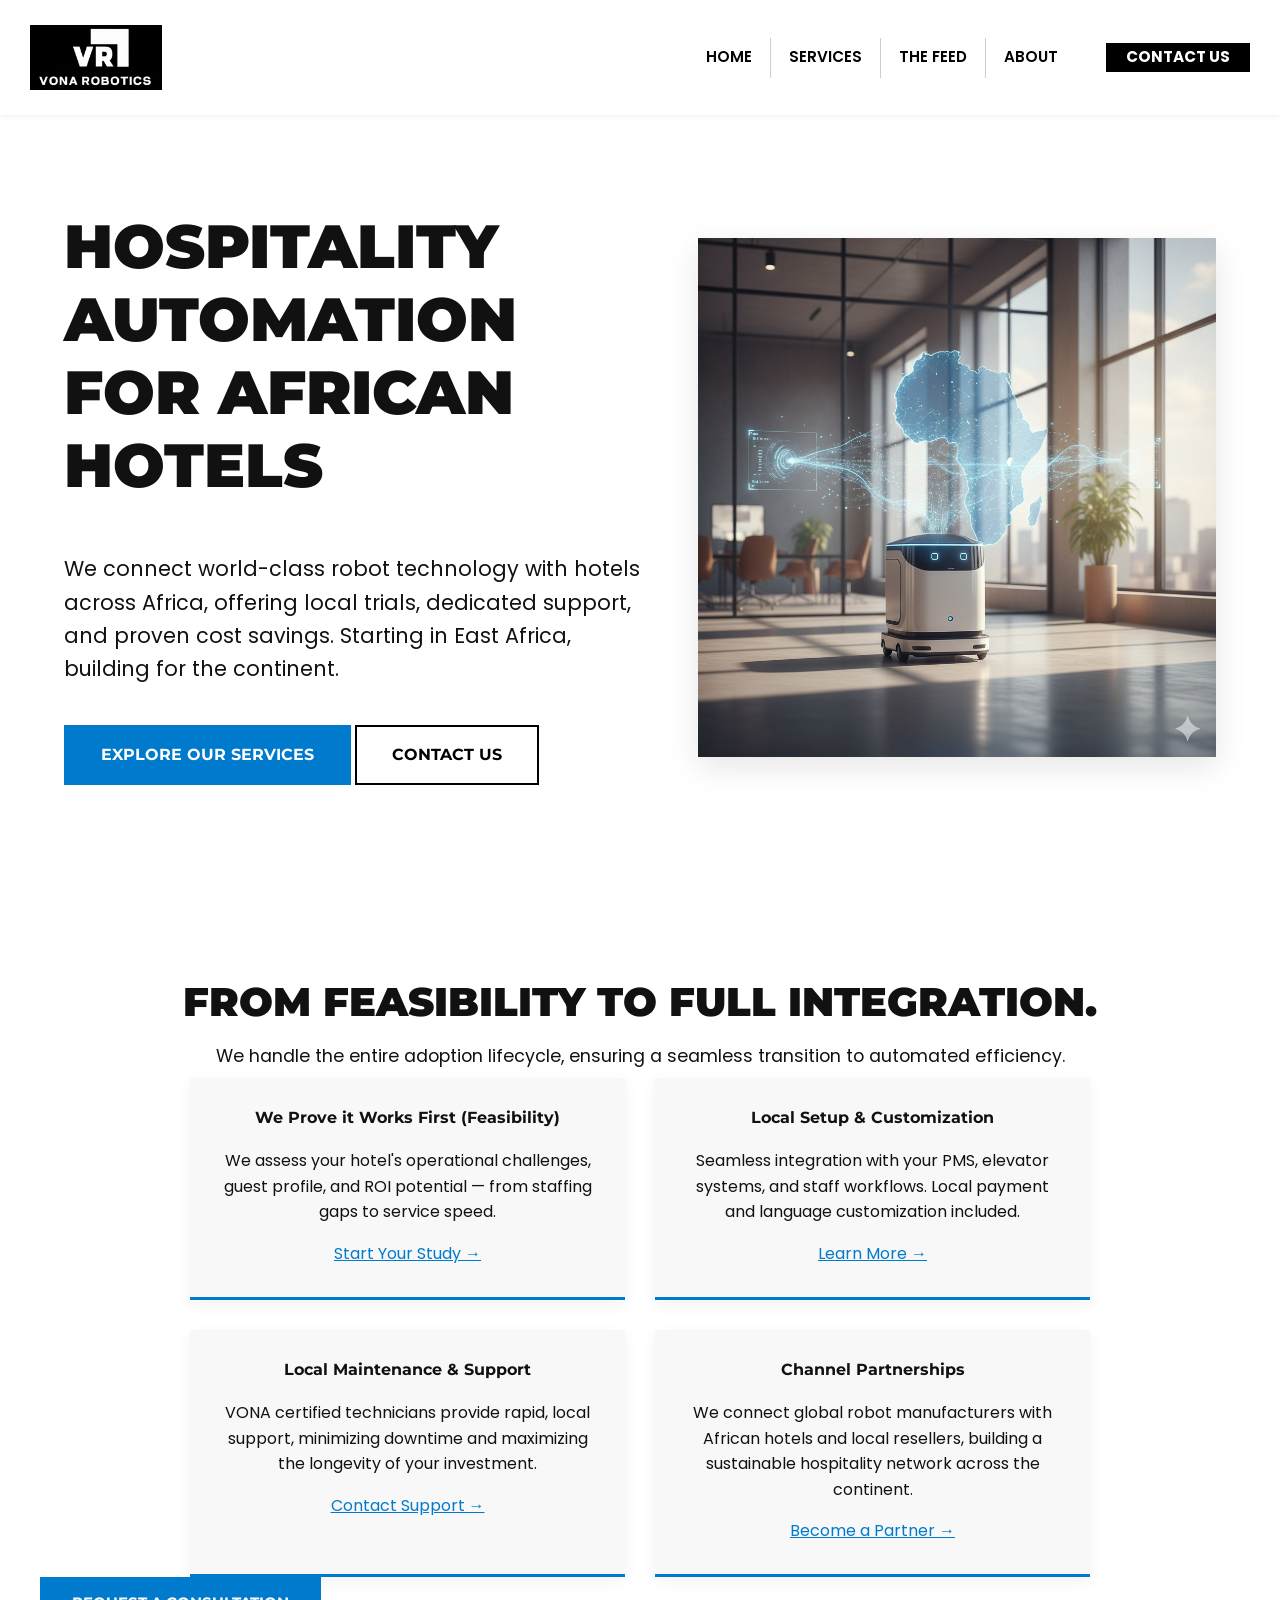
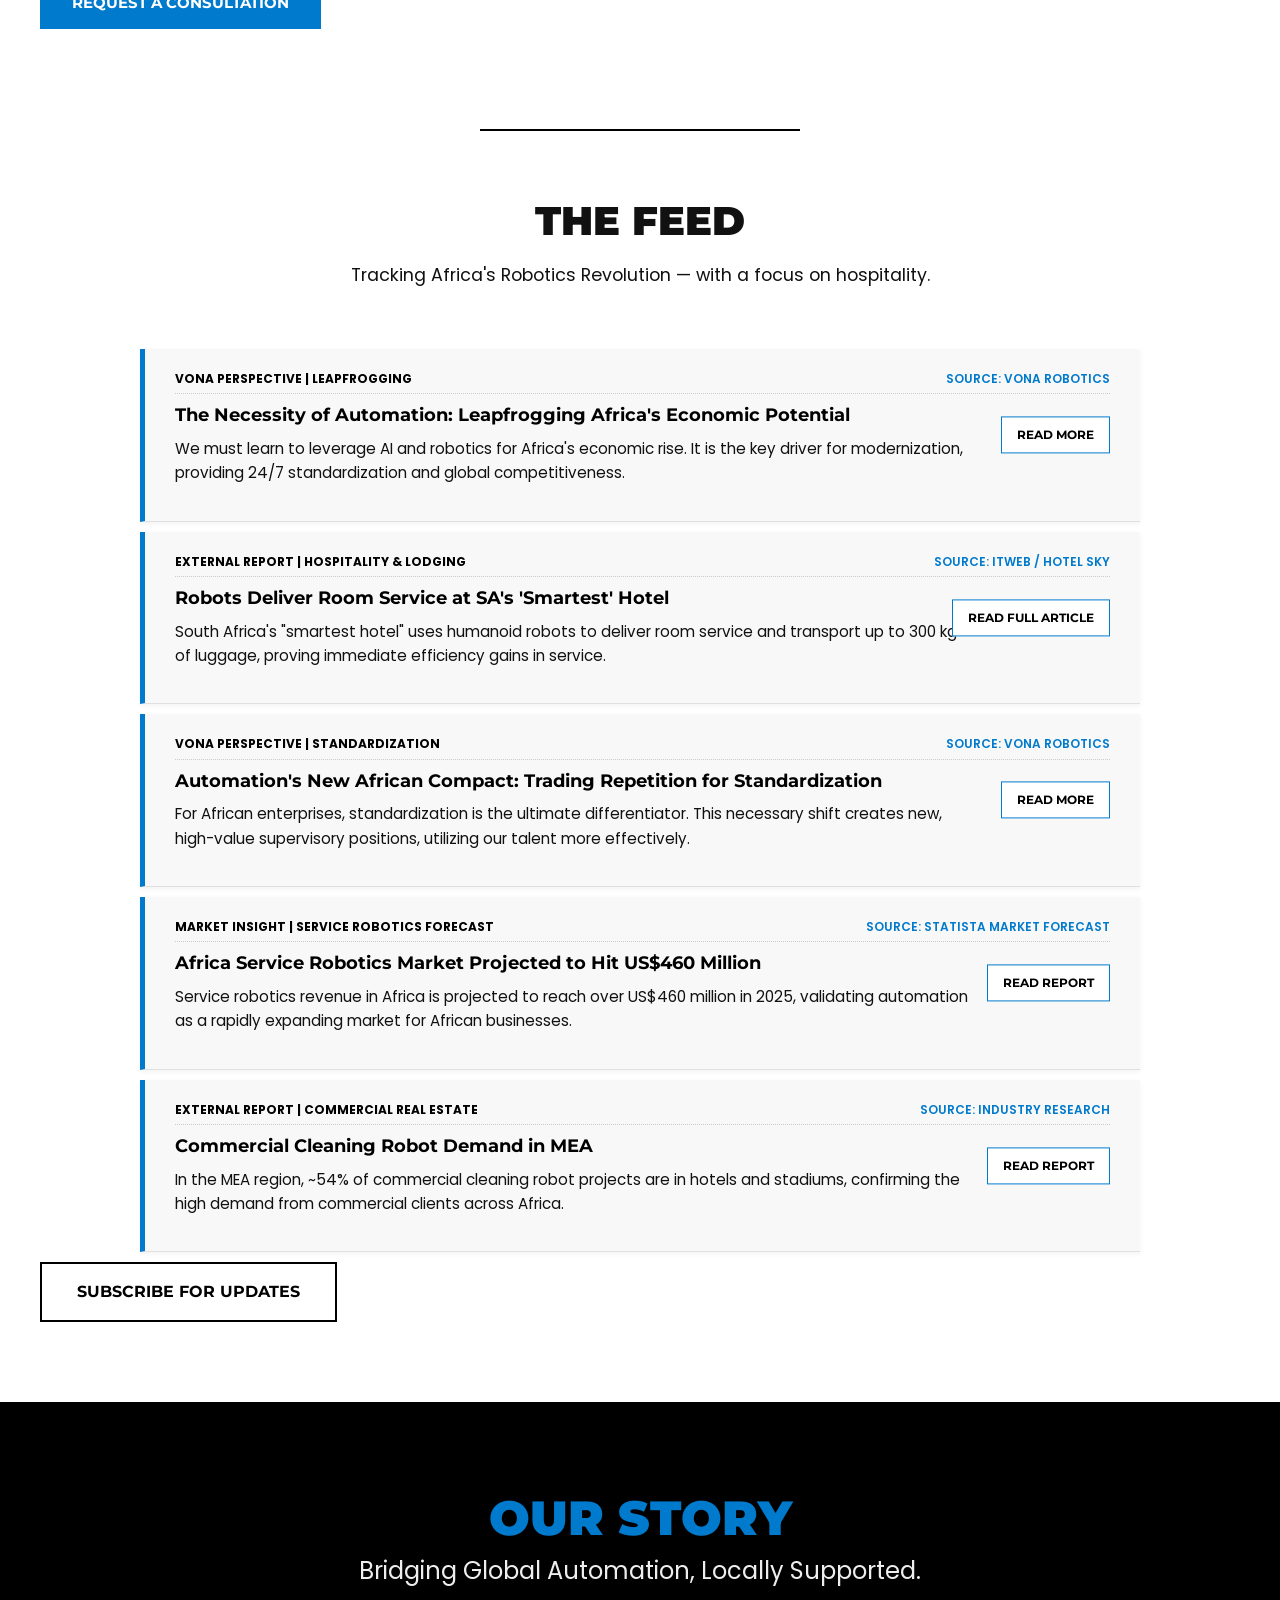
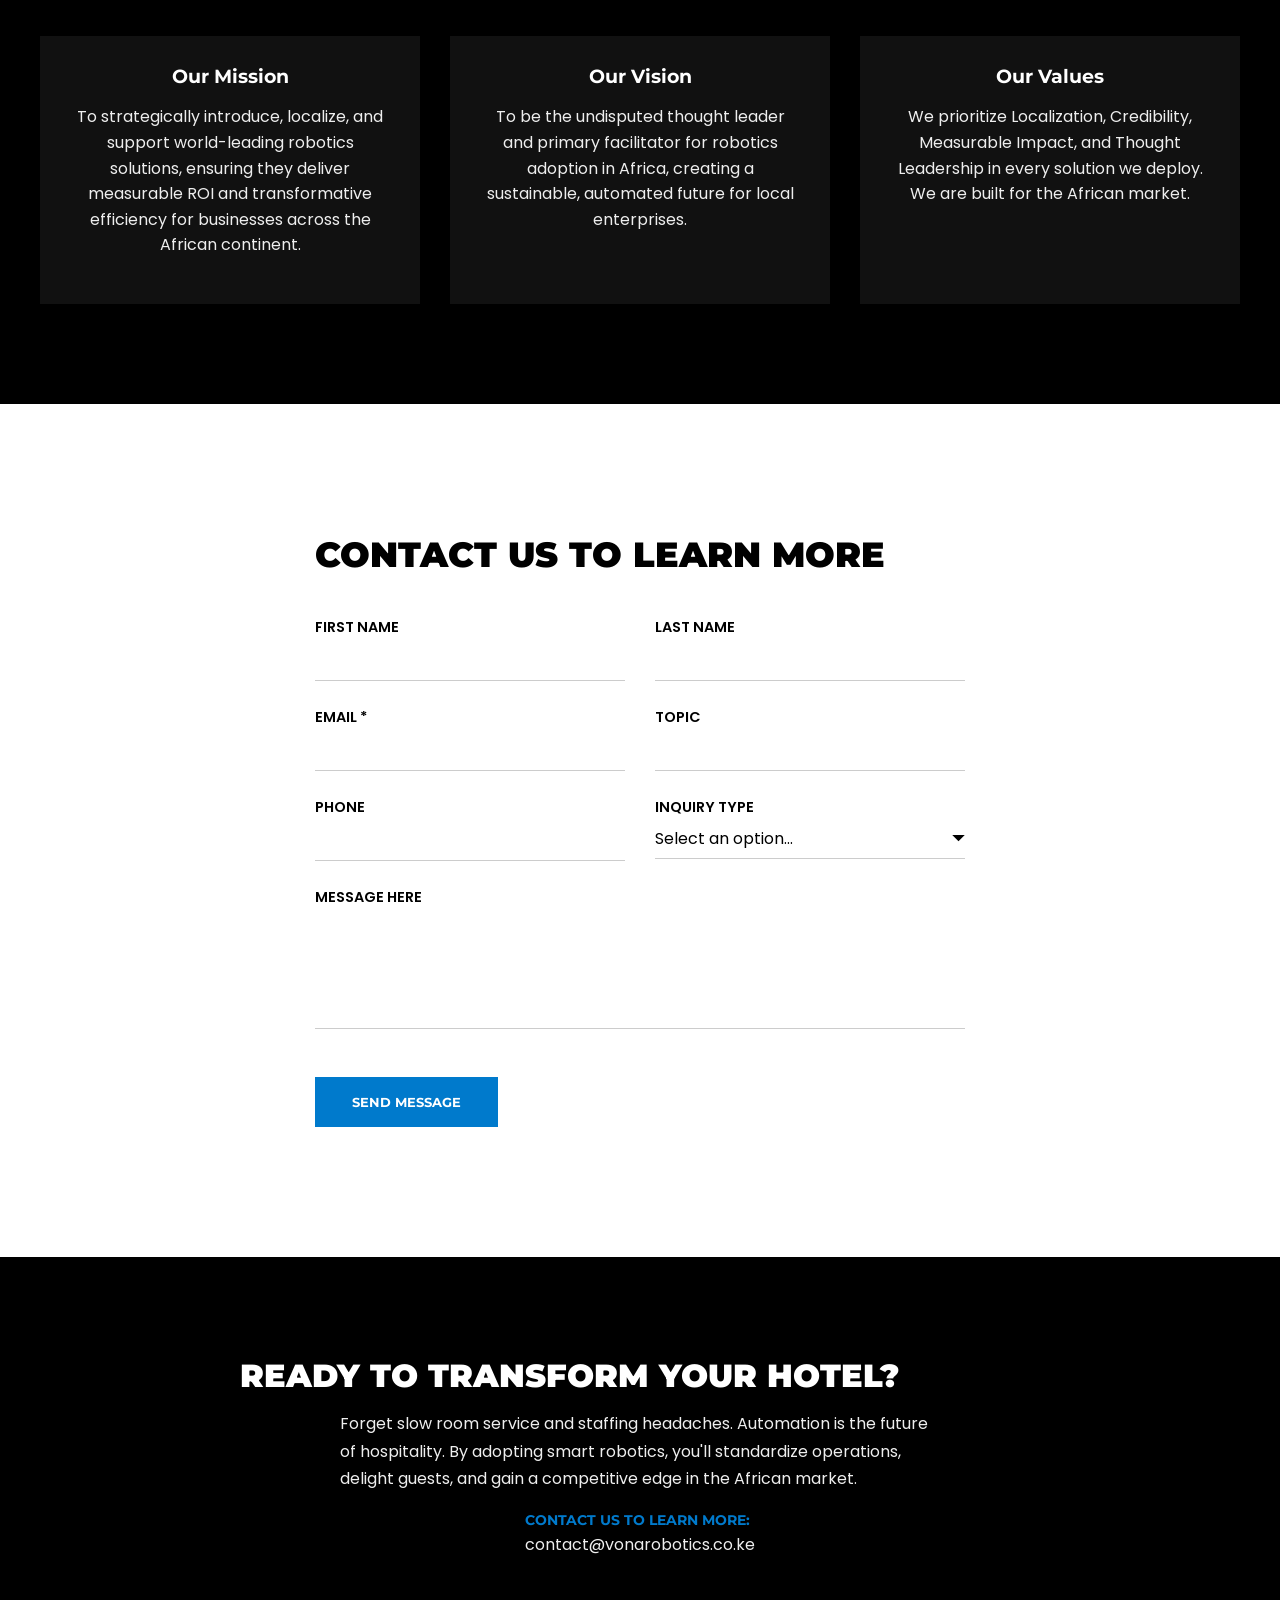
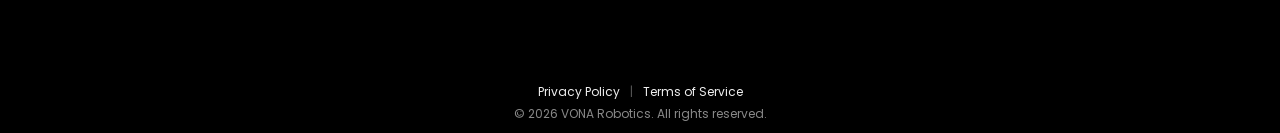
<file: index.html>
<!DOCTYPE html>
<html lang="en">
<head>
    <meta charset="UTF-8">
    <meta name="viewport" content="width=device-width, initial-scale=1.0">
    <title>VONA Robotics | Hospitality Automation for African Hotels</title>
    
    <link rel="icon" type="image/jpeg" href="/images/favcon.jpeg"> 

    <meta name="google-site-verification" content="jH5jkGkSDokmQdCrhnlFsNh_spfPh4H89iLVGL64c9E" />
    
    <script async src="https://www.googletagmanager.com/gtag/js?id=G-3T668QFNGD"></script>
    <script>
      window.dataLayer = window.dataLayer || [];
      function gtag(){dataLayer.push(arguments);}
      gtag('js', new Date());

      gtag('config', 'G-3T668QFNGD');
    </script>
    <link href="https://fonts.googleapis.com/css2?family=Montserrat:wght@400;700;900&family=Poppins:wght[300;400;600]&display=swap" rel="stylesheet">
    <link rel="stylesheet" href="styles.css">
    <script src="script.js"></script> 
</head>
<body>

    <header class="header white-header">
        <a href="#hero" class="logo">
            <img src="images/logo.png" alt="VONA Robotics Logo" class="logo-image">
        </a>
        <nav class="nav">
            <a href="#hero" class="nav-item">HOME</a>
            <a href="#services" class="nav-item">SERVICES</a>
            <a href="#the-feed" class="nav-item">THE FEED</a>
            <a href="#about" class="nav-item">ABOUT</a>
            <a href="#contact" class="cta-nav-button">CONTACT US</a>
        </nav>
        <button class="mobile-menu-toggle" aria-label="Toggle navigation">&#9776;</button>
    </header>
    <div class="mobile-menu-overlay" id="mobileMenu">
        <button class="close-menu-btn">&times;</button>
        <a href="#hero">HOME</a>
        <a href="#services">SERVICES</a>
        <a href="#the-feed">THE FEED</a>
        <a href="#about">ABOUT</a>
        <a href="#contact" class="cta-mobile-button">CONTACT US</a>
    </div>

    <main>
        
        <section id="hero" class="hero-section light-hero">
            <div class="hero-content">
                <h1 class="headline">HOSPITALITY AUTOMATION FOR AFRICAN HOTELS</h1>
                <p class="subhead">We connect world-class robot technology with hotels across Africa, offering local trials, dedicated support, and proven cost savings. Starting in East Africa, building for the continent.</p>
                <div class="hero-ctas">
                    <a href="#services" class="cta-button primary">EXPLORE OUR SERVICES</a>
                    <a href="#contact" class="cta-button secondary">CONTACT US</a> 
                </div>
            </div>
            <div class="hero-image-container">
                <img src="images/image1.png" alt="A VONA robot projecting a holographic map of Africa in a modern office." class="hero-image">
            </div>
        </section>

        <section id="services" class="section light-bg">
            <div class="container">
                <h2 class="section-title headline-style">FROM FEASIBILITY TO FULL INTEGRATION.</h2>
                <p class="section-subtitle">We handle the entire adoption lifecycle, ensuring a seamless transition to automated efficiency.</p>
                <p class="section-subtitle-small" style="margin-top: -1.5rem; margin-bottom: 2rem; font-size: 1.2rem; color: #0066b3; font-weight: 500;">
                <div class="services-content-wrapper single-column-grid">
                    <div class="services-grid">
                        <div class="service-card">
                            <i class="fas fa-search"></i>
                            <h4>We Prove it Works First (Feasibility)</h4>
                            <p>We assess your hotel's operational challenges, guest profile, and ROI potential — from staffing gaps to service speed.</p>
                            <a href="#contact" class="text-link">Start Your Study &rarr;</a>
                        </div>
                        <div class="service-card">
                            <i class="fas fa-globe-africa"></i>
                            <h4>Local Setup & Customization</h4>
                            <p>Seamless integration with your PMS, elevator systems, and staff workflows. Local payment and language customization included.</p>
                            <a href="#contact" class="text-link">Learn More &rarr;</a>
                        </div>
                        <div class="service-card">
                            <i class="fas fa-tools"></i>
                            <h4>Local Maintenance & Support</h4>
                            <p>VONA certified technicians provide rapid, local support, minimizing downtime and maximizing the longevity of your investment.</p>
                            <a href="#contact" class="text-link">Contact Support &rarr;</a>
                            <p style="margin-top: 0.75rem; font-size: 0.9rem; color: #00a86b; font-weight: 600;">
                        </div>
                        <div class="service-card">
                            <i class="fas fa-handshake"></i>
                            <h4>Channel Partnerships</h4>
                            <p>We connect global robot manufacturers with African hotels and local resellers, building a sustainable hospitality network across the continent.</p>
                            <a href="#contact" class="text-link">Become a Partner &rarr;</a>
                        </div>
                    </div>
                </div>
                <div class="center-text mt-4">
                    <a href="#contact" class="cta-button primary cta-button-small">REQUEST A CONSULTATION</a>
                </div>
            </div>
        </section>

        <section id="the-feed" class="section light-bg feed-section-compact">
            <div class="container">
                <h2 class="section-title headline-style">THE FEED</h2>
                <p class="section-subtitle">Tracking Africa's Robotics Revolution — with a focus on hospitality.</p>
                
                <div class="feed-content-wrapper">
                    <div class="feed-list">
                        
                        <div class="feed-strip perspective-strip" data-full-content="Africa’s economic potential will not be unlocked by following old industrial models. The only path to rapid global competitiveness is through technological leapfrogging. Automation and robotics are not a luxury; they are the required foundation for modernization. By implementing smart service robots, African enterprises instantly gain 24/7 standardization, measurable ROI, and the critical efficiency needed to compete internationally, especially in high-volume sectors like hospitality. This shift creates the high-value, supervisory roles that drive sustainable growth.">
                            <div class="feed-meta">
                                <span class="feed-category">VONA Perspective | Leapfrogging</span>
                                <span class="attribution">Source: VONA Robotics</span> 
                            </div>
                            <h3>The Necessity of Automation: Leapfrogging Africa's Economic Potential</h3>
                            <p class="summary-text">We must learn to leverage AI and robotics for Africa's economic rise. It is the key driver for modernization, providing 24/7 standardization and global competitiveness.</p>
                            <a href="#" class="cta-button secondary small read-more-btn">READ MORE</a>
                        </div>

                        <div class="feed-strip">
                            <div class="feed-meta">
                                <span class="feed-category">External Report | Hospitality & Lodging</span>
                                <span class="attribution">Source: ITWeb / Hotel Sky</span>
                            </div>
                            <h3>Robots Deliver Room Service at SA's 'Smartest' Hotel</h3>
                            <p class="summary-text">South Africa's "smartest hotel" uses humanoid robots to deliver room service and transport up to 300 kg of luggage, proving immediate efficiency gains in service.</p>
                            <a href="https://www.itweb.co.za/article/robots-deliver-room-service-at-sas-smartest-hotel/Olx4z7kn5GWv56km" class="cta-button secondary small" target="_blank">READ FULL ARTICLE</a>
                        </div>

                        

                        <div class="feed-strip perspective-strip" data-full-content="For African enterprises, standardization is the ultimate differentiator against global competition. This necessary shift creates new, high-value supervisory positions focused on technology management, utilizing our talent more effectively and ensuring the longevity of automation investments.">
                            <div class="feed-meta">
                                <span class="feed-category">VONA Perspective | Standardization</span>
                                <span class="attribution">Source: VONA Robotics</span> 
                            </div>
                            <h3>Automation's New African Compact: Trading Repetition for Standardization</h3>
                            <p class="summary-text">For African enterprises, standardization is the ultimate differentiator. This necessary shift creates new, high-value supervisory positions, utilizing our talent more effectively.</p>
                            <a href="#" class="cta-button secondary small read-more-btn">READ MORE</a>
                        </div>

                        <div class="feed-strip">
                            <div class="feed-meta">
                                <span class="feed-category">Market Insight | Service Robotics Forecast</span>
                                <span class="attribution">Source: Statista Market Forecast</span>
                            </div>
                            <h3>Africa Service Robotics Market Projected to Hit US$460 Million</h3>
                            <p class="summary-text">Service robotics revenue in Africa is projected to reach over US$460 million in 2025, validating automation as a rapidly expanding market for African businesses.</p>
                            <a href="https://www.marketsandmarkets.com/Market-Reports/service-robotics-market-681.html" class="cta-button secondary small" target="_blank">READ REPORT</a>
                        </div>

                        <div class="feed-strip">
                            <div class="feed-meta">
                                <span class="feed-category">External Report | Commercial Real Estate</span>
                                <span class="attribution">Source: Industry Research</span>
                            </div>
                            <h3>Commercial Cleaning Robot Demand in MEA</h3>
                            <p class="summary-text">In the MEA region, ~54% of commercial cleaning robot projects are in hotels and stadiums, confirming the high demand from commercial clients across Africa.</p>
                            <a href="https://www.industryresearch.biz/market-reports/commercial-cleaning-robots-market-107178" class="cta-button secondary small" target="_blank">READ REPORT</a>
                        </div>

                    </div>
                </div>

                <div class="center-text mt-4">
                    <a href="#" class="cta-button secondary">SUBSCRIBE FOR UPDATES</a>
                </div>
            </div>
        </section>

        <section id="about" class="section dark-bg">
            <div class="container">
                <h2 class="section-title our-story-title">
                    <span class="headline-style blue-accent">OUR STORY</span> 
                    <span class="sub-headline-style">Bridging Global Automation, Locally Supported.</span>
                </h2>
                <div class="about-grid">
                    <div class="about-card dark-about-card">
                        <h3>Our Mission</h3>
                        <p class="dark-text">To strategically introduce, localize, and support world-leading robotics solutions, ensuring they deliver measurable ROI and transformative efficiency for businesses across the African continent.</p>
                    </div>
                    <div class="about-card dark-about-card">
                        <h3>Our Vision</h3>
                        <p class="dark-text">To be the undisputed thought leader and primary facilitator for robotics adoption in Africa, creating a sustainable, automated future for local enterprises.</p>
                    </div>
                    <div class="about-card dark-about-card">
                        <h3>Our Values</h3>
                        <p class="dark-text">We prioritize Localization, Credibility, Measurable Impact, and Thought Leadership in every solution we deploy. We are built for the African market.</p>
                    </div>
                </div>
            </div>
        </section>

        <section id="contact" class="section light-bg">
            <div class="container contact-flex-center"> 
                <div class="contact-form-container contact-form-wide">
                    <h3 class="contact-form-title">CONTACT US TO LEARN MORE</h3>
                    <form class="contact-form" action="https://formspree.io/f/xpwkwodq" method="POST">
                        <div class="form-row">
                            <div class="form-group-half">
                                <label for="firstName">First Name</label>
                                <input type="text" id="firstName" name="first_name" placeholder="" required>
                            </div>
                            <div class="form-group-half">
                                <label for="lastName">Last Name</label>
                                <input type="text" id="lastName" name="last_name" placeholder="" required>
                            </div>
                        </div>

                        <div class="form-row">
                            <div class="form-group-half">
                                <label for="email">Email *</label>
                                <input type="email" id="email" name="_replyto" placeholder="" required>
                            </div>
                            <div class="form-group-half">
                                <label for="topic">Topic</label>
                                <input type="text" id="topic" name="topic" placeholder="">
                            </div>
                        </div>

                        <div class="form-row">
                            <div class="form-group-half">
                                <label for="phone">Phone</label>
                                <input type="tel" id="phone" name="phone_number" placeholder="">
                            </div>
                            <div class="form-group-half"> 
                                <label for="inquiryType">Inquiry Type</label>
                                <select id="inquiryType" name="inquiry_type">
                                    <option value="">Select an option...</option>
                                    <option value="Feasibility">Feasibility Study</option>
                                    <option value="Support">Local Support & Maintenance</option>
                                    <option value="Partnership">Partnership Inquiry</option>
                                    <option value="General">General Question</option>
                                </select>
                            </div>
                        </div>

                        <div class="form-group-full">
                            <label for="message">Message here</label>
                            <textarea id="message" name="message" placeholder="" rows="4"></textarea>
                        </div>
                        
                        <button type="submit" class="cta-button primary">SEND MESSAGE</button>
                    </form>
                </div>
            </div>
        </section>

        <section id="final-callout" class="section dark-bg">
            <div class="container-narrower"> 
                <h2 class="final-callout-headline smaller-text">READY TO TRANSFORM YOUR HOTEL?</h2>
                <p class="final-callout-text smaller-text">
                    Forget slow room service and staffing headaches. Automation is the future of hospitality. By adopting smart robotics, you'll standardize operations, delight guests, and gain a competitive edge in the African market.
                </p>

                <div class="final-callout-details-consolidated compact-details">
                    <div class="contact-details-block">
                        <h4 class="details-title">CONTACT US TO LEARN MORE:</h4>
                        <p class="details-value">contact@vonarobotics.co.ke</p>
                    </div>
                </div>
            </div>
        </section>
    </main>

    <footer class="footer dark-bg simplified-footer compact-footer final-compact-fix">
        <div class="container">
            <div class="footer-legal-bar">
                <a href="#" class="legal-text">Privacy Policy</a>
                <span class="divider legal-text">|</span>
                <a href="#" class="legal-text">Terms of Service</a>
            </div>
            <div class="footer-bottom">
                &copy; <span id="year" class="legal-text"></span> VONA Robotics. All rights reserved.
            </div>
        </div>
    </footer>

    <script src="script.js"></script>
</body>
</html>
</file>
<file: styles.css>
/* Color Palette (Minimalist Black/White/Blue) */
:root {
    --color-primary-black: #000000;
    --color-primary-white: #FFFFFF;
    --color-accent-blue: #007ACC; 
    --color-accent-gold: #B8860B; 
    --color-text-dark: #111111;
    --color-text-light: #EEEEEE;
}

/* Typography */
body {
    font-family: 'Poppins', sans-serif;
    color: var(--color-text-dark);
    line-height: 1.6;
    margin: 0;
    padding: 0;
    background-color: var(--color-primary-white);
}

h1, h2, h3, h4 {
    font-family: 'Montserrat', sans-serif;
    font-weight: 700;
    line-height: 1.2;
    margin-top: 0;
}

.headline {
    /* Main H1 Hero Headline Style */
    font-size: 3.8rem;
    font-weight: 900;
    text-transform: uppercase;
}

/* NEW: Consistent Styles for Section Titles (H2s) */
.headline-style {
    font-family: 'Montserrat', sans-serif;
    font-weight: 900; /* Super bold */
    font-size: 3rem; 
    text-transform: uppercase;
    display: block; /* Ensures it takes up its own line */
    line-height: 1.1;
    margin-bottom: 10px;
}

.sub-headline-style {
    font-family: 'Poppins', sans-serif;
    font-weight: 400; /* Lighter weight for sub-text */
    font-size: 1.5rem; /* Large enough to be visible */
    text-transform: none; /* Keep capitalization normal */
    display: block;
    line-height: 1.3;
}
/* END NEW HEADLINE STYLES */


/* Layout & Structure */
.container {
    max-width: 1200px;
    margin: 0 auto;
    padding: 40px 20px;
}

/* NEW: Narrower container for Final Callout */
.container-narrower {
    max-width: 800px; /* Reduced width */
    margin: 0 auto;
    padding: 40px 20px;
}

/* FIX: Reduce default section padding to help compact vertical space */
.section {
    padding: 60px 0; /* Reduced from original 80px to 60px */
}

/* FIX: Specific compacting for The Feed section */
#the-feed {
    background-color: var(--color-primary-white); 
}

/* IMPORTANT FIX: Reduce top padding drastically for minimal space above THE FEED, and position the line */
.feed-section-compact {
    padding-top: 30px !important; 
    padding-bottom: 40px; 
    position: relative;
}

/* Rutech-Style Divider (Corrected Width & Positioning) */
.feed-section-compact::before {
    content: '';
    position: absolute;
    top: 0; 
    left: 50%;
    transform: translateX(-50%);
    /* FIX: Reduced Width for short, centered look */
    width: 25%; 
    max-width: 1200px;
    height: 2px;
    background-color: var(--color-primary-black); 
}


.dark-bg {
    background-color: var(--color-primary-black);
    color: var(--color-text-light);
}

.light-bg {
    background-color: var(--color-primary-white);
    color: var(--color-text-dark);
}

.section-title {
    /* Base style, inherited by the new headline styles */
    font-size: 2.5rem;
    text-align: center;
    margin-bottom: 10px;
    text-transform: uppercase;
}

.section-subtitle {
    text-align: center;
    font-size: 1.1rem;
    /* FIX: Reduce margin below subtitle to pull content up */
    margin-bottom: 30px;
}

.gold-accent {
    color: var(--color-accent-gold);
}

.blue-accent {
    color: var(--color-accent-blue);
}

/* Header & Navigation (Thicker Header Strip Fix) */
.header {
    padding: 25px 30px; /* Increased vertical padding for a thicker strip */
    display: flex;
    justify-content: space-between;
    align-items: center;
    position: sticky;
    top: 0;
    z-index: 1000;
    box-shadow: 0 2px 5px rgba(0, 0, 0, 0.05); 
}

.header.white-header {
    background-color: var(--color-primary-white);
}

.logo-image {
    height: 65px; /* Adjust height to fit the new header strip */
    width: auto;
}

.logo {
    color: var(--color-primary-black);
    font-family: 'Montserrat', sans-serif;
    font-weight: 900;
    font-size: 1.5rem;
    letter-spacing: 2px;
    text-decoration: none;
    display: flex; 
    align-items: center;
}

.nav {
    display: flex;
    align-items: center;
    height: 100%; 
}

.nav a {
    color: var(--color-primary-black); 
    text-decoration: none;
    font-family: 'Poppins', sans-serif;
    font-weight: 600;
    font-size: 0.95rem;
    padding: 0 18px; 
    transition: color 0.3s;
    position: relative;
    display: flex;
    align-items: center;
}

/* MODIFIED: Longer Vertical Divider Fix */
.nav-item {
    border-left: 1px solid #ccc; 
    height: 40px; /* Increased height for longer line */
    padding-top: 0;
    padding-bottom: 0;
}

.nav-item:first-child {
    border-left: none; 
}

.nav a:hover {
    color: var(--color-accent-blue);
}

.cta-nav-button {
    background-color: var(--color-primary-black); 
    padding: 8px 15px;
    border-radius: 0px; 
    color: var(--color-primary-white) !important;
    margin-left: 30px;
    font-weight: 700 !important;
    transition: background-color 0.3s;
    border: 2px solid var(--color-primary-black);
    height: auto !important; 
}

.cta-nav-button:hover {
    background-color: var(--color-primary-white);
    color: var(--color-primary-black) !important;
    border-color: var(--color-primary-black);
}

/* Mobile Menu */
.mobile-menu-toggle {
    display: none; 
    background: none;
    border: none;
    color: var(--color-primary-black);
    font-size: 2rem;
    cursor: pointer;
}

/* Mobile Menu Overlay CSS */
.mobile-menu-overlay {
    position: fixed;
    top: 0;
    left: 0;
    height: 100vh;
    width: 100vw;
    background-color: var(--color-primary-white);
    z-index: 10000;
    display: none; 
    flex-direction: column;
    align-items: center;
    justify-content: center;
    padding: 40px;
    transition: transform 0.3s ease-out;
    transform: translateX(100%); 
}

.mobile-menu-overlay.is-open {
    transform: translateX(0); 
    display: flex; 
}

.mobile-menu-overlay a {
    color: var(--color-primary-black);
    text-decoration: none;
    font-family: 'Montserrat', sans-serif;
    font-weight: 700;
    font-size: 1.5rem;
    padding: 15px 0;
    width: 100%;
    text-align: center;
    border-bottom: 1px solid #eee;
}

.close-menu-btn {
    position: absolute;
    top: 20px;
    right: 30px;
    background: none;
    border: none;
    font-size: 3rem;
    cursor: pointer;
    color: var(--color-primary-black);
}

.cta-mobile-button {
    margin-top: 30px;
    background-color: var(--color-accent-blue);
    color: var(--color-primary-white) !important;
    padding: 15px 40px;
    border-radius: 0;
    text-transform: uppercase;
    font-size: 1.1rem !important;
    border: 2px solid var(--color-accent-blue);
}

/* Hero Section (No change) */
.hero-section {
    min-height: 85vh;
    display: flex;
    align-items: center;
    justify-content: space-between;
    padding: 0 5%;
    position: relative;
    overflow: hidden;
    background-color: var(--color-primary-white);
}

.hero-content {
    max-width: 50%;
    z-index: 10;
    padding: 80px 0;
}

.subhead {
    font-size: 1.3rem;
    font-weight: 400;
    margin: 20px 0 40px 0;
    color: var(--color-text-dark);
}

.hero-image-container {
    width: 45%;
    display: flex;
    align-items: center;
    justify-content: center;
    padding: 40px 0;
}

.hero-image {
    width: 100%;
    height: auto;
    object-fit: contain;
    box-shadow: 0 10px 30px rgba(0, 0, 0, 0.1); 
}

/* CTA Buttons */
.cta-button {
    text-decoration: none;
    font-family: 'Montserrat', sans-serif;
    font-weight: 700;
    padding: 15px 35px;
    border-radius: 0px;
    text-transform: uppercase;
    transition: all 0.3s;
    display: inline-block;
}

/* FIX: Services Button Size Adjustment */
.cta-button.cta-button-small {
    padding: 12px 30px; 
    font-size: 0.95rem;
}


.cta-button.primary {
    background-color: var(--color-accent-blue);
    color: var(--color-primary-white);
    border: 2px solid var(--color-accent-blue);
}

.cta-button.primary:hover {
    background-color: var(--color-primary-white);
    color: var(--color-accent-blue);
}

.cta-button.secondary {
    background-color: transparent;
    color: var(--color-primary-black); 
    border: 2px solid var(--color-primary-black); 
}

.cta-button.secondary:hover {
    background-color: var(--color-primary-black);
    color: var(--color-primary-white);
}

.cta-button.secondary.dark-bg { 
    color: var(--color-primary-white);
    border: 2px solid var(--color-primary-white);
}

.cta-button.secondary.dark-bg:hover {
    background-color: var(--color-primary-white);
    color: var(--color-primary-black);
}

.cta-button.small {
    padding: 10px 20px;
    font-size: 0.8rem;
    font-weight: 600;
    border: 1px solid var(--color-primary-black);
}
.cta-button.primary.small {
    border: 1px solid var(--color-accent-blue);
}

/* Services Section (Service Card Glow Enhancement) */
.services-content-wrapper {
    display: flex;
    gap: 50px;
    align-items: flex-start;
    justify-content: center; 
}

.services-content-wrapper.single-column-grid {
    justify-content: center;
}

.services-grid {
    flex: 1;
    max-width: 900px; 
    display: grid;
    grid-template-columns: repeat(2, 1fr);
    gap: 30px;
    text-align: center;
}

.service-card {
    background-color: #F8F8F8;
    padding: 30px;
    border-radius: 0; 
    border-bottom: 3px solid var(--color-accent-blue);
    box-shadow: 0 5px 15px rgba(0, 0, 0, 0.05);
    transition: transform 0.3s, box-shadow 0.3s;
}

/* MODIFIED: Enhanced Service Card Glow */
.service-card:hover {
    transform: translateY(-8px); 
    box-shadow: 0 15px 30px rgba(0, 122, 204, 0.5); /* Stronger glow */
}

.service-card i {
    font-size: 2.5rem;
    color: var(--color-accent-blue);
    margin-bottom: 15px;
}

.text-link {
    color: var(--color-accent-blue);
}

/* The Feed Section (Horizontal Strip Design) */
#the-feed {
    background-color: var(--color-primary-white); 
}

.feed-content-wrapper {
    display: flex;
    justify-content: center;
}

.feed-list {
    display: flex;
    flex-direction: column;
    gap: 0;
    width: 100%;
    max-width: 1000px;
    margin-top: 30px;
}

.feed-strip {
    background-color: #F8F8F8;
    padding: 20px 30px;
    margin-bottom: 10px; 
    border-left: 5px solid var(--color-accent-blue); 
    border-bottom: 1px solid #e0e0e0; 
    box-shadow: 0 2px 5px rgba(0, 0, 0, 0.05);
    transition: background-color 0.3s, box-shadow 0.3s, border-left-color 0.3s;
    display: flex;
    flex-direction: column;
    position: relative;
}

.feed-strip:hover {
    background-color: #f0f0f0; 
    border-left-color: var(--color-primary-black); 
}

.feed-strip h3 {
    color: var(--color-primary-black);
    font-size: 1.1rem; 
    margin: 5px 0;
    line-height: 1.3;
    transition: color 0.3s;
}

.feed-strip:hover h3 {
    color: var(--color-accent-blue);
}

.feed-strip p {
    font-size: 0.95rem; 
    margin: 5px 0 15px 0;
    max-width: 85%; 
}

.feed-meta {
    display: flex;
    justify-content: space-between;
    font-size: 0.75rem; 
    color: #555;
    margin-bottom: 5px;
    text-transform: uppercase;
    border-bottom: 1px dotted #ccc; 
    padding-bottom: 5px;
}

.feed-category {
    color: var(--color-primary-black);
    font-weight: 700;
}

.attribution {
    color: var(--color-accent-blue);
    font-weight: 600;
}

.feed-strip .cta-button.small {
    position: absolute;
    right: 30px;
    top: 50%;
    transform: translateY(-50%);
    padding: 8px 15px;
    font-size: 0.75rem;
    font-weight: 700;
    border: 1px solid var(--color-accent-blue);
    background-color: var(--color-primary-white); 
}

/* VONA Perspective Content Reveal Styles */
.feed-strip .full-content {
    display: none;
    font-size: 1rem;
    line-height: 1.6;
    margin: 10px 0;
}

.feed-strip.expanded .summary-text {
    display: none;
}
.feed-strip.expanded .full-content {
    display: block;
}


/* About Section (Spacing Fixes) */
#about {
    /* FIX: Reduced top padding for more compressed look */
    padding-top: 50px;
    background-color: var(--color-primary-black); 
}

/* FIX: Increased margin below the headline group */
.our-story-title {
    margin-bottom: 50px; 
}


.about-grid {
    display: grid;
    grid-template-columns: repeat(3, 1fr);
    gap: 30px;
    text-align: center;
}

.about-card {
    background-color: #111111; 
    padding: 30px;
    border-radius: 0;
    transition: box-shadow 0.3s, transform 0.3s;
}

/* MODIFIED: About Card Glow Enhancement (Less intense than service cards) */
.about-card:hover {
    box-shadow: 0 0 10px rgba(0, 122, 204, 0.6), 0 0 20px rgba(0, 122, 204, 0.3); 
    transform: scale(1.02);
}

.about-card h3 {
    color: var(--color-primary-white); 
    margin-bottom: 15px;
}

.about-card p {
    color: var(--color-text-light);
    font-size: 1rem;
}

/* Contact Section (Forms) */
.contact-flex-center {
    display: flex;
    justify-content: center;
    align-items: flex-start;
}

.contact-form-wide {
    max-width: 650px; 
    width: 100%;
}

.contact-form-container {
    flex: none; 
    background-color: var(--color-primary-white);
    padding: 30px;
    border-radius: 0;
}

.contact-form-title {
    font-size: 2.2rem;
    font-weight: 900;
    text-transform: uppercase;
    color: var(--color-primary-black);
    text-align: left;
    margin-bottom: 40px;
    border-bottom: none;
    padding-bottom: 0;
}

.form-row {
    display: flex;
    gap: 30px;
    margin-bottom: 5px; 
}

.form-group-half {
    flex: 1;
    margin-bottom: 20px;
}

.form-group-full {
    margin-bottom: 20px;
}

.contact-form label {
    display: block;
    color: var(--color-primary-black);
    font-weight: 600;
    font-size: 0.9rem;
    text-transform: uppercase;
}

.contact-form input, 
.contact-form select, 
.contact-form textarea {
    width: 100%;
    padding: 8px 0; 
    margin-bottom: 0;
    border: none;
    border-bottom: 1px solid #ccc; 
    border-radius: 0;
    box-sizing: border-box;
    font-family: 'Poppins', sans-serif;
    font-size: 1rem;
    background-color: transparent; 
    transition: border-bottom-color 0.3s;
}

.contact-form input:focus, 
.contact-form textarea:focus,
.contact-form select:focus {
    outline: none;
    border-bottom-color: var(--color-accent-blue);
}

.contact-form select {
    -webkit-appearance: none;
    -moz-appearance: none;
    appearance: none;
    background-image: url('data:image/svg+xml;charset=US-ASCII,%3Csvg%20xmlns%3D%22http%3A%2F%2Fwww.w3.org%2F2000%2Fsvg%22%20width%3D%22292.4%22%20height%3D%22292.4%22%3E%3Cpath%20fill%3D%22%23000%22%20d%3D%22M287%2069.9L146.2%20208.6%205.4%2069.9z%22%2F%3E%3C%2Fsvg%3E');
    background-repeat: no-repeat;
    background-position: right 0 center;
    background-size: 0.8em;
}

.contact-form textarea {
    resize: none; 
    height: 120px;
}

.contact-form button {
    margin-top: 20px; 
}

/* Final Callout Section Styling (FINAL COMPACTION) */
.section.compact-callout {
    /* Significantly reduce the padding for a much smaller conclusion */
    padding: 40px 0 0 0; 
}

.center-text-section {
    text-align: center;
}

.final-callout-headline {
    font-size: 2.5rem;
    color: var(--color-primary-white);
    text-transform: uppercase;
    margin-bottom: 30px;
}

.final-callout-headline.smaller-text {
    font-size: 2rem;
    font-weight: 900;
    /* Reduce margin after headline */
    margin-bottom: 15px; 
}

.final-callout-text {
    max-width: 800px;
    margin: 0 auto 50px auto;
    font-size: 1.1rem;
    line-height: 1.7;
    color: var(--color-text-light);
}

.final-callout-text.smaller-text {
    font-size: 1rem;
    max-width: 600px; 
    /* Further reduce margin after conclusion paragraph */
    margin: 0 auto 20px auto; 
}

/* Compact contact details section */
.final-callout-details-consolidated.compact-details {
    display: flex;
    flex-direction: column; 
    justify-content: center;
    align-items: center;
    gap: 5px; 
    margin-top: 15px;
    margin-bottom: 15px; /* Reduce space before footer */
}

.details-title {
    font-size: 0.9rem; 
    color: var(--color-accent-blue);
    text-transform: uppercase;
    margin-bottom: 5px;
}

.details-value {
    font-size: 1rem; 
    color: var(--color-text-light);
    line-height: 1.4;
    margin: 0;
}

/* Footer (COMPACT FIX) */
.footer.simplified-footer {
    /* Use minimal padding */
    padding: 10px 0; 
}

.footer .container {
    display: flex;
    flex-direction: column;
    align-items: center;
    padding: 0 20px;
}

.footer-legal-bar {
    display: flex;
    justify-content: center;
    align-items: center;
    /* Reduce margin below links */
    margin-bottom: 3px; 
    font-size: 0.8rem; 
}

/* Target legal text font size reduction */
.legal-text, .footer-bottom {
    font-size: 0.75rem !important;
}


.footer-legal-bar a {
    color: var(--color-text-light);
    text-decoration: none;
    margin: 0 10px;
}

.footer-legal-bar .divider {
    color: #555;
}

.footer-bottom {
    font-size: 0.8rem;
    color: #888888;
    text-align: center;
}

/* MEDIA QUERIES (Mobile adjustments) */

@media (max-width: 992px) {
    .headline {
        font-size: 3rem;
    }
    .headline-style {
        font-size: 2.2rem;
    }
    .sub-headline-style {
        font-size: 1.2rem;
    }
    .hero-section {
        flex-direction: column;
        text-align: center;
        min-height: auto;
    }
    .hero-content {
        max-width: 100%;
    }
    .services-grid {
        grid-template-columns: 1fr;
    }
    .hero-image-container {
        width: 100%;
    }
    .nav {
        display: none; 
    }
    .mobile-menu-toggle {
        display: block;
    }
    .feed-strip {
        flex-direction: column;
        align-items: flex-start;
        padding-bottom: 60px; 
    }
    .feed-strip .cta-button.small {
        position: static;
        margin-top: 15px;
        transform: none;
    }
    
    .about-grid { 
        grid-template-columns: 1fr; 
    }
    .contact-flex-center {
        padding: 0 10px;
    }
    .form-row {
        flex-direction: column;
        gap: 0;
    }
    .final-callout-headline.smaller-text {
        font-size: 1.5rem;
    }
    .final-callout-text.smaller-text {
        font-size: 0.9rem;
    }
    .final-callout-details-simplified {
        flex-direction: column;
        gap: 30px;
        text-align: center;
    }
    .footer-legal-bar {
        flex-direction: column;
        gap: 5px;
    }
    .footer-legal-bar .divider {
        display: none;
    }
}

@media (max-width: 576px) {
    .headline {
        font-size: 2.5rem;
    }
    .hero-ctas {
        flex-direction: column;
        gap: 10px;
    }
}
</file>
